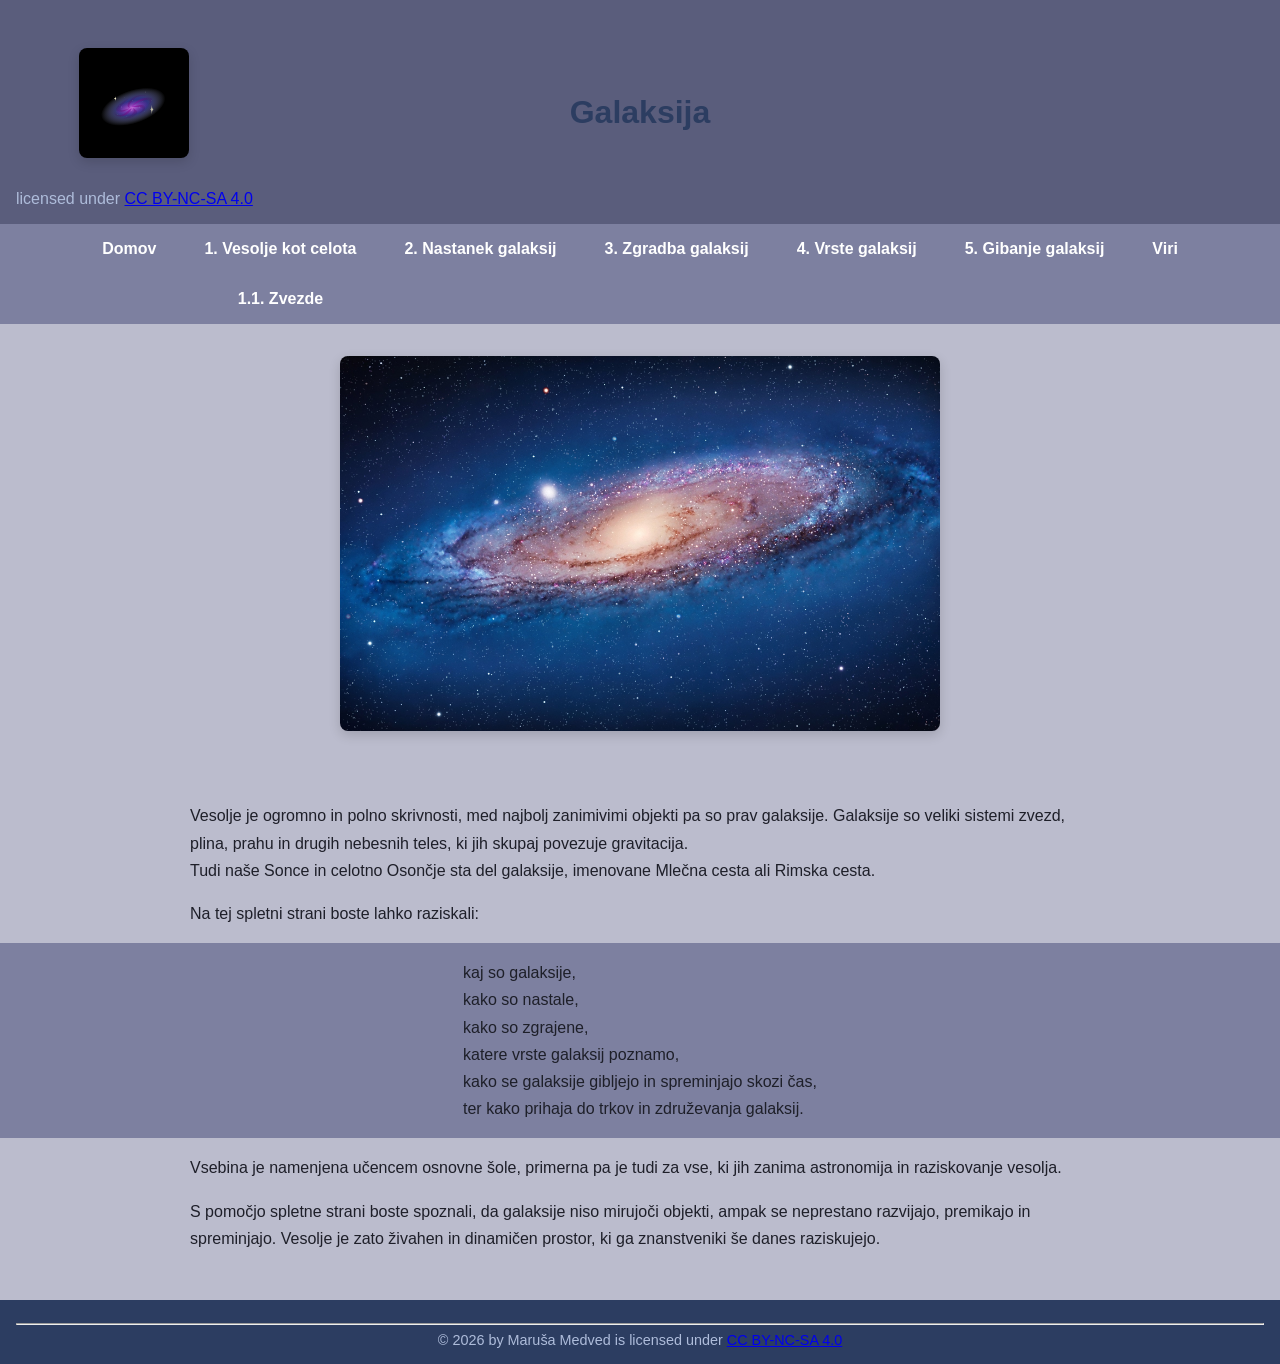
<file: index.html>
<!doctype html>
<html lang="sl">
<head>
	<meta charset="utf-8">
	<title>0. Galaksija</title>
	<link rel="stylesheet" href="stylee.css"> <!--da se na ta dokument navezuje torej style.css-->
	<meta name="viewpoint" content="width-device-width, initial-scale=1.0"> <!--za naprave-->
</head>

<body>
  <header>
    <div class="logo-header">
	<a href="galaksija.html">
      <img src="logoo.svg" alt="Logotip Galaksija" class="logo">
	  	  <a> licensed under <a href="https://creativecommons.org/licenses/by-nc-sa/4.0/" target="blank" color: white>  CC BY-NC-SA 4.0</a>
    </div>
    <h1>Galaksija</h1>
  </header>
<nav class="meni">
		<ul>
			<li><a href="index.html">Domov</a></li>
			<li><a href="1.vesolje.html">1. Vesolje kot celota</a>
				<ul class="podmeni">
					<li><a href="1.1.zvezde.html">1.1. Zvezde</a></li>
				</ul>
			</li>
			<li><a href="2.nastanek.html">2. Nastanek galaksij</a></li>
			<li><a href="3.zgradba.html">3. Zgradba galaksij</a></li>
			<li><a href="4.vrste.html">4. Vrste galaksij</a></li>
			<li><a href="5.gibanje.html">5. Gibanje galaksij</a></li>
			<li><a href="viri.html">Viri</a></li>
		</ul>
	</nav>
	
	<img src="slike/0.galaksija.jpg" height="250" width="600" alt="galaksija"><br>
	<h1></h1>
	<p>Vesolje je ogromno in polno skrivnosti, med najbolj zanimivimi objekti pa so prav galaksije. Galaksije so veliki sistemi zvezd, plina, prahu in drugih nebesnih teles, ki jih skupaj povezuje gravitacija.<br> Tudi naše Sonce in celotno Osončje sta del galaksije, imenovane Mlečna cesta ali Rimska cesta.</p>
	<p>Na tej spletni strani boste lahko raziskali:</p>
	<ul><p>kaj so galaksije, <br>kako so nastale, <br>kako so zgrajene, <br>katere vrste galaksij poznamo, <br>kako se galaksije gibljejo in spreminjajo skozi čas, <br>ter kako prihaja do trkov in združevanja galaksij. </p></ul>
<p>Vsebina je namenjena učencem osnovne šole, primerna pa je tudi za vse, ki jih zanima astronomija in raziskovanje vesolja. </p>
<p>S pomočjo spletne strani boste spoznali, da galaksije niso mirujoči objekti, ampak se neprestano razvijajo, premikajo in spreminjajo. Vesolje je zato živahen in dinamičen prostor, ki ga znanstveniki še danes raziskujejo.

</p>
	
	
	</body>

<footer>
<hr>
 <a> © 2026 by Maruša Medved</a> is licensed under <a href="https://creativecommons.org/licenses/by-nc-sa/4.0/"target="blank">CC BY-NC-SA 4.0</a>
</footer>

</html>
</file>
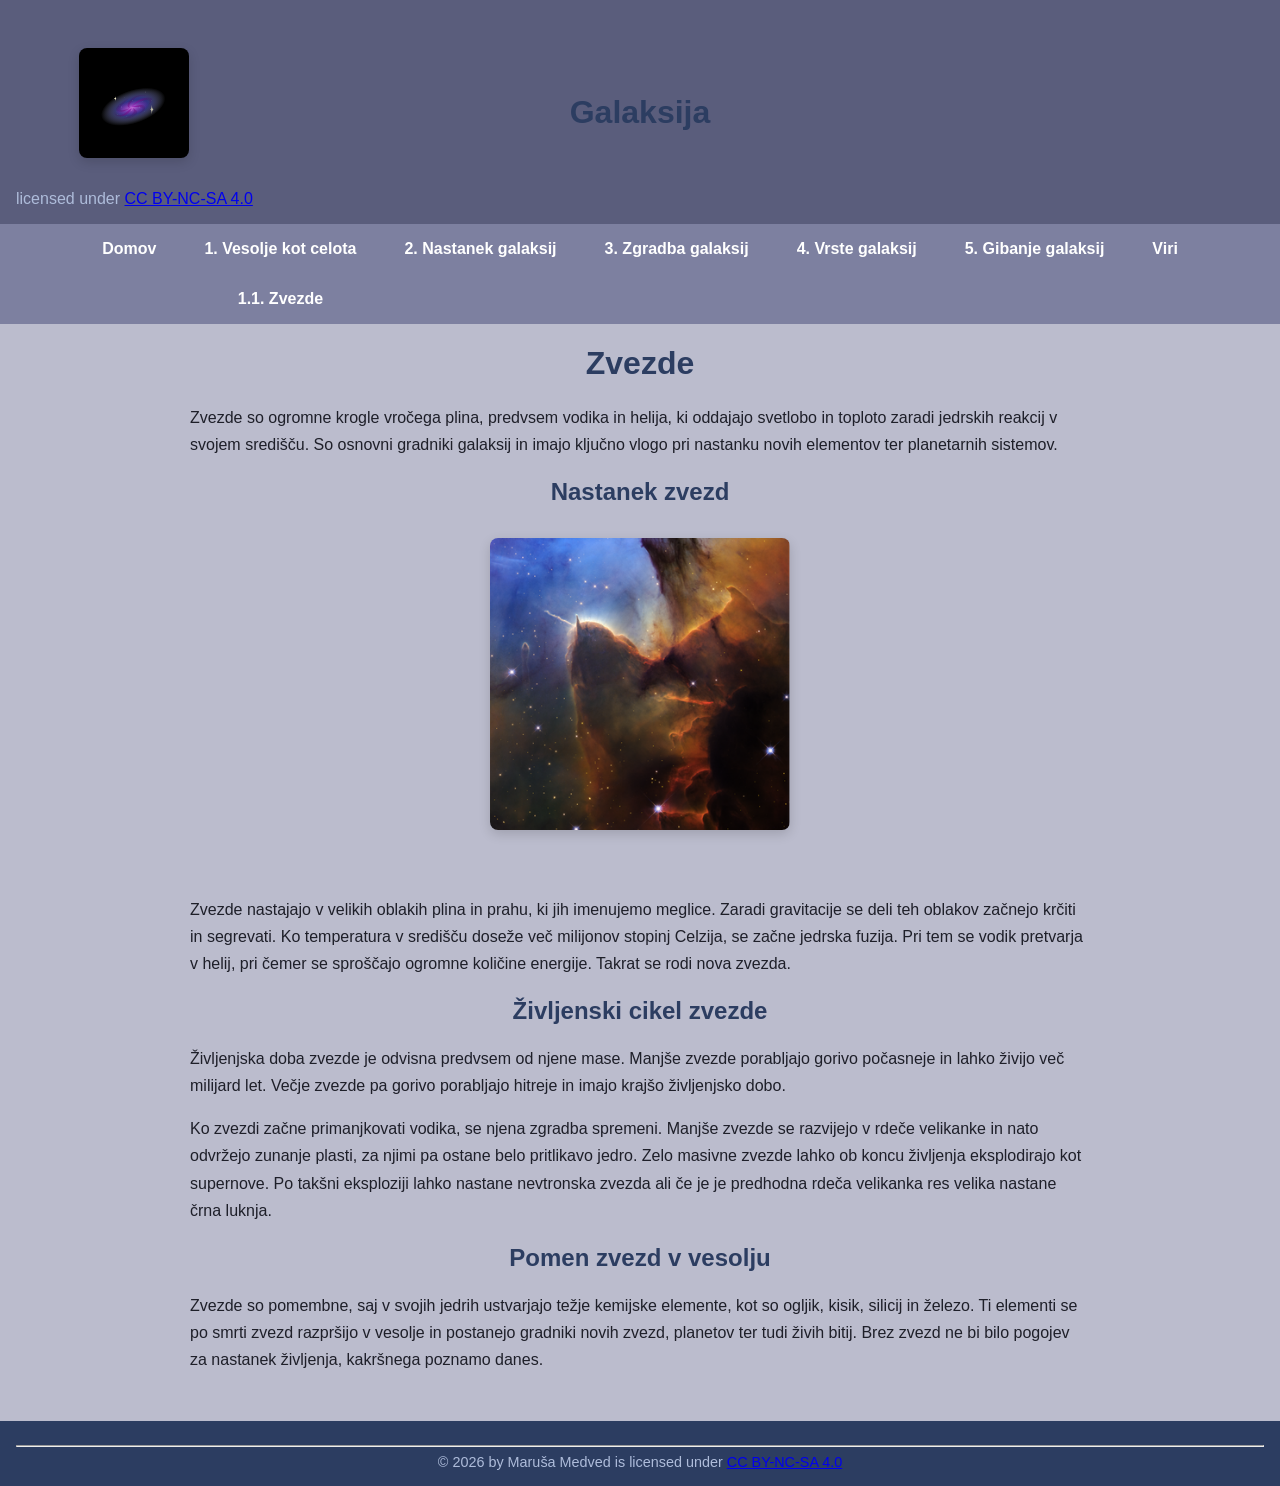
<file: 1.1.zvezde.html>
<!doctype html>
<html lang="sl">
<head>
	<meta charset="utf-8">
	<title>1.1. Zvezde</title>
	<link rel="stylesheet" href="stylee.css"> <!--da se na ta dokument navezuje torej style.css-->
	<meta name="viewpoint" content="width-device-width, initial-scale=1.0"> 
</head>

<body>
  <header>
    <div class="logo-header">
	<a href="galaksija.html">
      <img src="logoo.svg" alt="Logotip Galaksija" class="logo">
	  	  <a> licensed under <a href="https://creativecommons.org/licenses/by-nc-sa/4.0/" target="blank" color: white>  CC BY-NC-SA 4.0</a>
    </div>
    <h1>Galaksija</h1>
  </header>
<nav class="meni">
		<ul>
			<li><a href="index.html">Domov</a></li>
			<li><a href="1.vesolje.html">1. Vesolje kot celota</a>
				<ul class="podmeni">
					<li><a href="1.1.zvezde.html">1.1. Zvezde</a></li>
				</ul>
			</li>
			<li><a href="2.nastanek.html">2. Nastanek galaksij</a></li>
			<li><a href="3.zgradba.html">3. Zgradba galaksij</a></li>
			<li><a href="4.vrste.html">4. Vrste galaksij</a></li>
			<li><a href="5.gibanje.html">5. Gibanje galaksij</a></li>
			<li><a href="viri.html">Viri</a></li>
		</ul>
	</nav>
	
	<h1>Zvezde</h1>
	<P>Zvezde so ogromne krogle vročega plina, predvsem vodika in helija, ki oddajajo svetlobo in toploto zaradi jedrskih reakcij v svojem središču. So osnovni gradniki galaksij in imajo ključno vlogo pri nastanku novih elementov ter planetarnih sistemov.</p>
	<h2>Nastanek zvezd</h2>
	<img src="slike/meglica.png" height="300" width="300" alt="meglica"><br>
	<P>Zvezde nastajajo v velikih oblakih plina in prahu, ki jih imenujemo meglice. Zaradi gravitacije se deli teh oblakov začnejo krčiti in segrevati. Ko temperatura v središču doseže več milijonov stopinj Celzija, se začne jedrska fuzija. Pri tem se vodik pretvarja v helij, pri čemer se sproščajo ogromne količine energije. Takrat se rodi nova zvezda.</p>
	<h2>Življenski cikel zvezde</h2>
	<p>Življenjska doba zvezde je odvisna predvsem od njene mase. Manjše zvezde porabljajo gorivo počasneje in lahko živijo več milijard let. Večje zvezde pa gorivo porabljajo hitreje in imajo krajšo življenjsko dobo.</p>
	<p>Ko zvezdi začne primanjkovati vodika, se njena zgradba spremeni. Manjše zvezde se razvijejo v rdeče velikanke in nato odvržejo zunanje plasti, za njimi pa ostane belo pritlikavo jedro. Zelo masivne zvezde lahko ob koncu življenja eksplodirajo kot supernove. Po takšni eksploziji lahko nastane nevtronska zvezda ali če je je predhodna rdeča velikanka res velika nastane črna luknja.</p>
	<h2>Pomen zvezd v vesolju</h2>
	<p>Zvezde so pomembne, saj v svojih jedrih ustvarjajo težje kemijske elemente, kot so ogljik, kisik, silicij in železo. Ti elementi se po smrti zvezd razpršijo v vesolje in postanejo gradniki novih zvezd, planetov ter tudi živih bitij. Brez zvezd ne bi bilo pogojev za nastanek življenja, kakršnega poznamo danes.</p>
	
	</body>

<footer>
<hr>
 <a> © 2026 by Maruša Medved</a> is licensed under <a href="https://creativecommons.org/licenses/by-nc-sa/4.0/"target="blank">CC BY-NC-SA 4.0</a>
</footer>

</html>
</file>
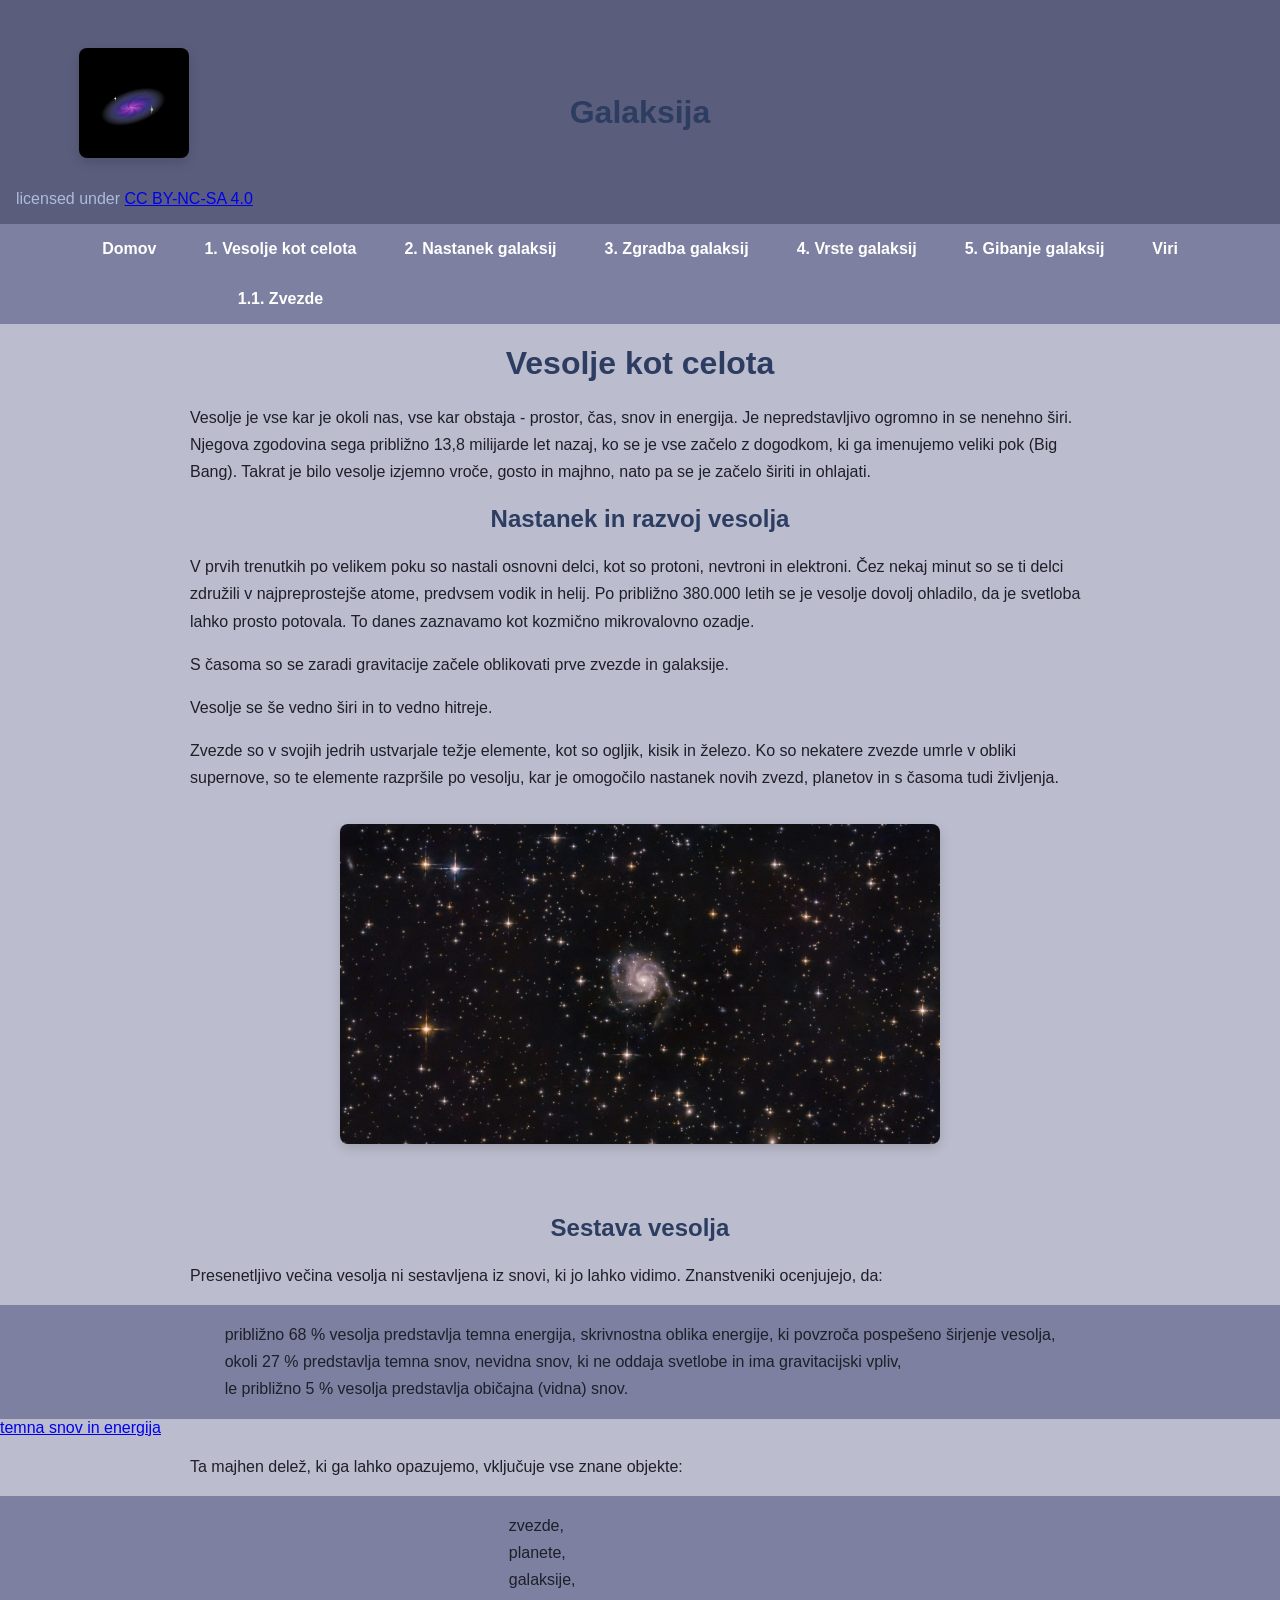
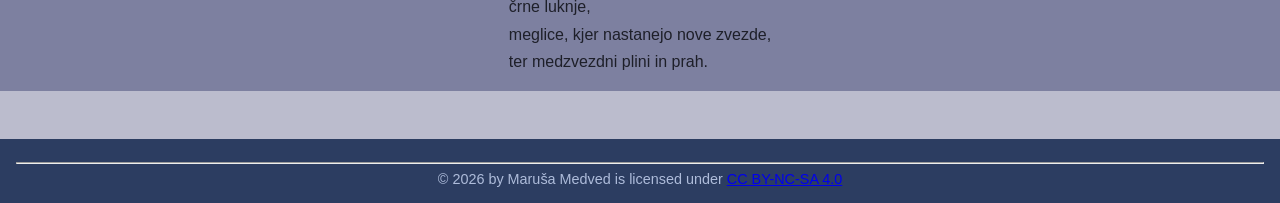
<file: 1.vesolje.html>
<!doctype html>
<html lang="sl">
<head>
	<meta charset="utf-8">
	<title>1. Vesolje kot celota</title>
	<link rel="stylesheet" href="stylee.css"> <!--da se na ta dokument navezuje torej style.css-->
	<meta name="viewpoint" content="width-device-width, initial-scale=1.0"> 
</head>

<body>
  <header>
    <div class="logo-header">
	<a href="galaksija.html">
      <img src="logoo.svg" alt="Logotip Galaksija" class="logo">
	  	  <a> licensed under <a href="https://creativecommons.org/licenses/by-nc-sa/4.0/" target="blank" color: white>  CC BY-NC-SA 4.0</a>
    </div>
    <h1>Galaksija</h1>
  </header>
<nav class="meni">
		<ul>
			<li><a href="index.html">Domov</a></li>
			<li><a href="1.vesolje.html">1. Vesolje kot celota</a>
				<ul class="podmeni">
					<li><a href="1.1.zvezde.html">1.1. Zvezde</a></li>
				</ul>
			</li>
			<li><a href="2.nastanek.html">2. Nastanek galaksij</a></li>
			<li><a href="3.zgradba.html">3. Zgradba galaksij</a></li>
			<li><a href="4.vrste.html">4. Vrste galaksij</a></li>
			<li><a href="5.gibanje.html">5. Gibanje galaksij</a></li>
			<li><a href="viri.html">Viri</a></li>
		</ul>
	</nav>
	
	<h1>Vesolje kot celota</h1>
		<p>Vesolje je vse kar je okoli nas, vse kar obstaja - prostor, čas, snov in energija.
		Je nepredstavljivo ogromno in se nenehno širi. Njegova zgodovina sega približno 13,8 milijarde
		let nazaj, ko se je vse začelo z dogodkom, ki ga imenujemo veliki pok (Big Bang). Takrat je
		bilo vesolje izjemno vroče, gosto in majhno, nato pa se je začelo širiti in ohlajati.</p>
	<h2>Nastanek in razvoj vesolja</h2>
		<p>V prvih trenutkih po velikem poku so nastali osnovni delci, kot so protoni, nevtroni
		in elektroni. Čez nekaj minut so se ti delci združili v najpreprostejše atome, predvsem 
		vodik in helij. Po približno 380.000 letih se je vesolje dovolj ohladilo, da je svetloba 
		lahko prosto potovala. To danes zaznavamo kot kozmično mikrovalovno ozadje.</p>
		<p>S časoma so se zaradi gravitacije začele oblikovati prve zvezde in galaksije.</p>
		<p>Vesolje se še vedno širi  in to vedno hitreje.</p>
		<p>Zvezde so v svojih jedrih ustvarjale težje elemente, kot so ogljik, kisik in železo.
		Ko so nekatere zvezde umrle v obliki supernove, so te elemente razpršile po vesolju, kar
		je omogočilo nastanek novih zvezd, planetov in s časoma tudi življenja.</p>
	<img src="slike/1.vesolje.jpg" height="250" width="600" alt="vesolje"><br>
		<!--slika vesolja, zvezde in galaksije-->
		
	<h2>Sestava vesolja</h2>
		<p>Presenetljivo večina vesolja ni sestavljena iz snovi, ki jo lahko vidimo. Znanstveniki ocenjujejo, da:</p>
		<ul>
			<p>približno 68 % vesolja predstavlja temna energija, skrivnostna oblika energije,
			ki povzroča pospešeno širjenje vesolja,<br>
			okoli 27 % predstavlja temna snov, nevidna snov, ki ne oddaja svetlobe in ima
			gravitacijski vpliv,<br>
			le približno 5 % vesolja predstavlja običajna (vidna) snov.</p>
		</ul>
	
	<a href="https://www.anl.gov/science-101/dark-matter-and-dark-energy" target="blank"> temna snov in energija </a><br>
	
	<p>Ta majhen delež, ki ga lahko opazujemo, vključuje vse znane objekte:</p>
	
			<ul><p>zvezde,<br>
			planete,<br>
			galaksije, <br>
			črne luknje,<br>
			meglice, kjer nastanejo nove zvezde,<br>
			ter medzvezdni plini in prah.</p></ul>
	
	
</body>

<footer>
<hr>
 <a> © 2026 by Maruša Medved</a> is licensed under <a href="https://creativecommons.org/licenses/by-nc-sa/4.0/"target="blank">CC BY-NC-SA 4.0</a>
</footer>

</html>
</file>
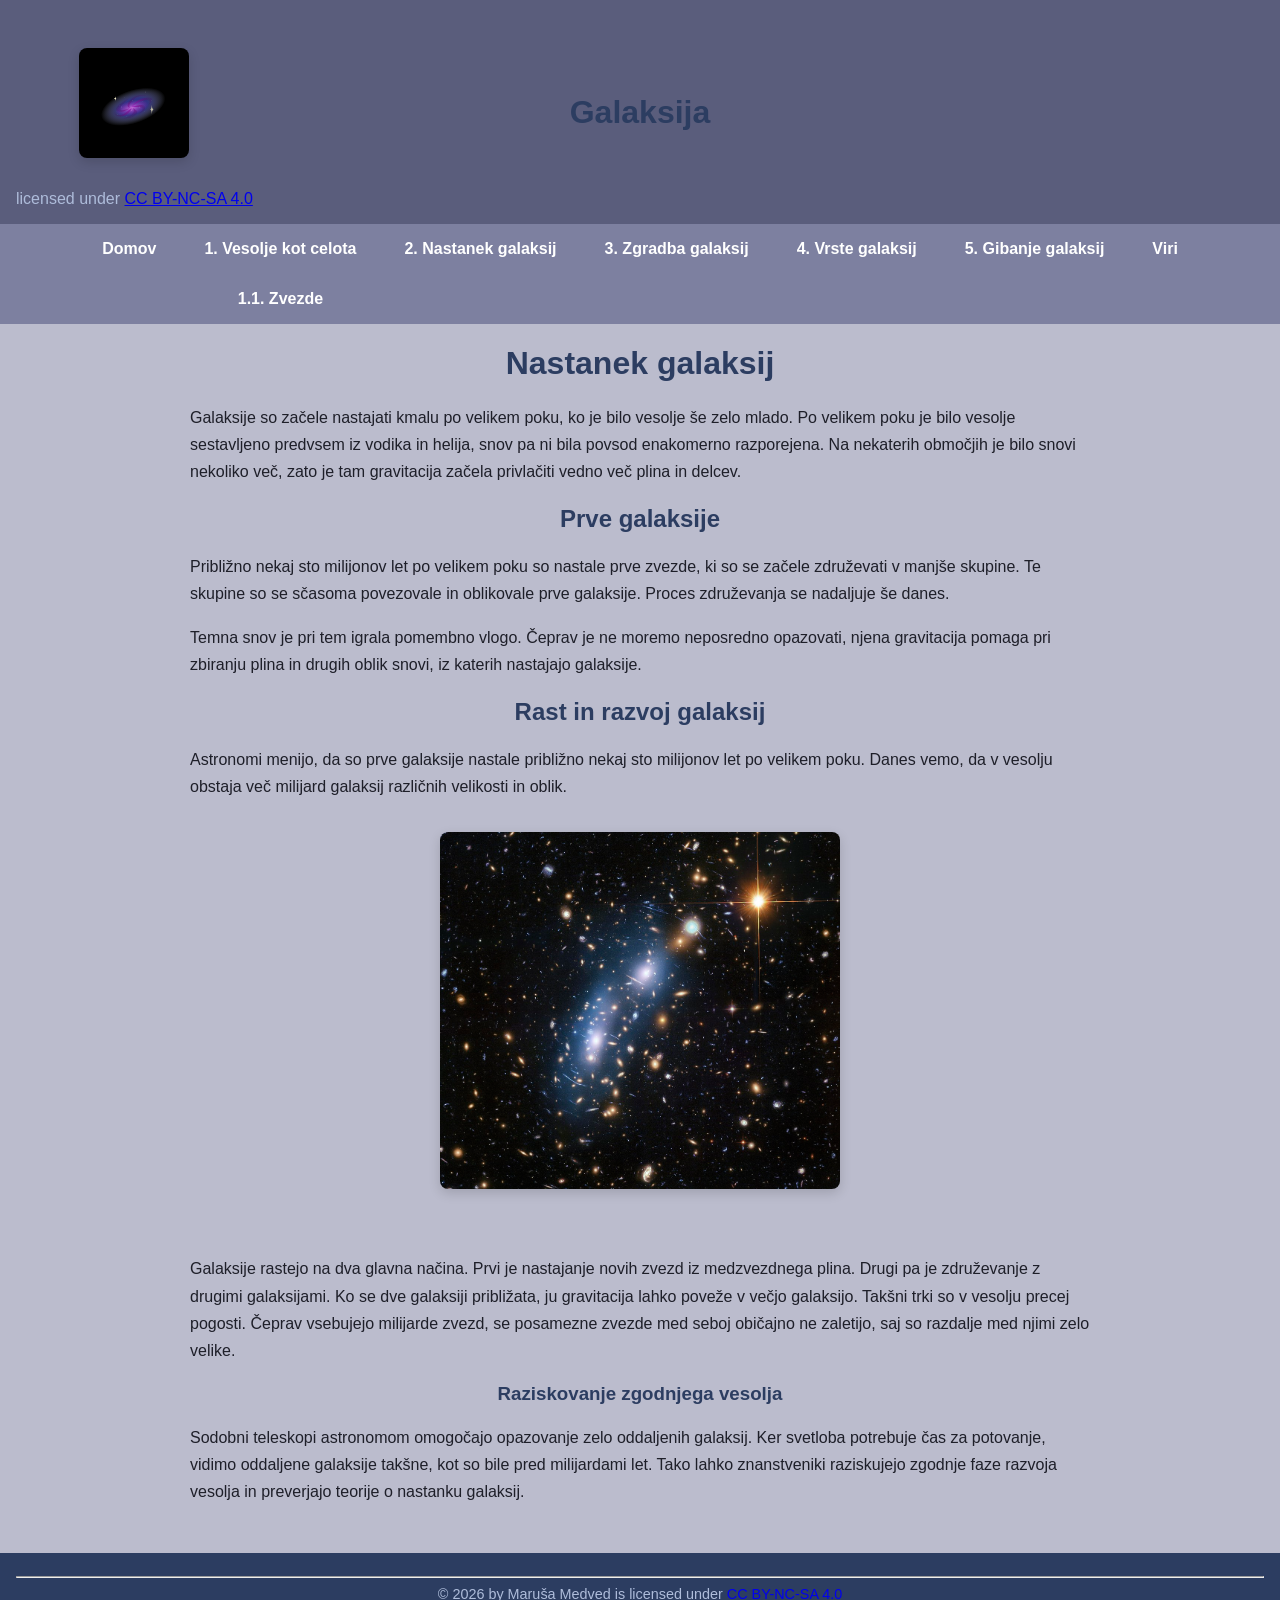
<file: 2.nastanek.html>
<!doctype html>
<html lang="sl">
<head>
	<meta charset="utf-8">
	<title>2. Nastanek galaksij</title>
	<link rel="stylesheet" href="stylee.css"> <!--da se na ta dokument navezuje torej style.css-->
	<meta name="viewpoint" content="width-device-width, initial-scale=1.0"> 
</head>

<body>
<header>
    <div class="logo-header">
	<a href="galaksija.html">
      <img src="logoo.svg" alt="Logotip Galaksija" class="logo">
	  	  <a> licensed under <a href="https://creativecommons.org/licenses/by-nc-sa/4.0/" target="blank" color: white>  CC BY-NC-SA 4.0</a>
    </div>
    <h1>Galaksija</h1>
  </header>
<nav class="meni">
		<ul>
			<li><a href="index.html">Domov</a></li>
			<li><a href="1.vesolje.html">1. Vesolje kot celota</a>
				<ul class="podmeni">
					<li><a href="1.1.zvezde.html">1.1. Zvezde</a></li>
				</ul>
			</li>
			<li><a href="2.nastanek.html">2. Nastanek galaksij</a></li>
			<li><a href="3.zgradba.html">3. Zgradba galaksij</a></li>
			<li><a href="4.vrste.html">4. Vrste galaksij</a></li>
			<li><a href="5.gibanje.html">5. Gibanje galaksij</a></li>
			<li><a href="viri.html">Viri</a></li>
		</ul>
	</nav>
	
<h1>Nastanek galaksij</h1>
	<p>Galaksije so začele nastajati kmalu po velikem poku, ko je bilo vesolje še zelo mlado. Po velikem poku je bilo vesolje sestavljeno predvsem iz vodika in helija, snov pa ni bila povsod enakomerno razporejena. Na nekaterih območjih je bilo snovi nekoliko več, zato je tam gravitacija začela privlačiti vedno več plina in delcev. </p>
	<h2>Prve galaksije</h2>
	<p>Približno nekaj sto milijonov let po velikem poku so nastale prve zvezde, ki so se začele združevati v manjše skupine. Te skupine so se sčasoma povezovale in oblikovale prve galaksije. Proces združevanja se nadaljuje še danes. </p>
	<p>Temna snov je pri tem igrala pomembno vlogo. Čeprav je ne moremo neposredno opazovati, njena gravitacija pomaga pri zbiranju plina in drugih oblik snovi, iz katerih nastajajo galaksije. </p>
	<h2>Rast in razvoj galaksij</h2>
	<p>Astronomi menijo, da so prve galaksije nastale približno nekaj sto milijonov let po velikem poku. Danes vemo, da v vesolju obstaja več milijard galaksij različnih velikosti in oblik. </p>
	<img src="slike/skupek galaksij.jpg" height="300" width="400" alt="vesolje"><br>
	<p>Galaksije rastejo na dva glavna načina. Prvi je nastajanje novih zvezd iz medzvezdnega plina. Drugi pa je združevanje z drugimi galaksijami. Ko se dve galaksiji približata, ju gravitacija lahko poveže v večjo galaksijo.
	Takšni trki so v vesolju precej pogosti. Čeprav vsebujejo milijarde zvezd, se posamezne zvezde med seboj običajno ne zaletijo, saj so razdalje med njimi zelo velike.</p>
	<h3>Raziskovanje zgodnjega vesolja</h3>
	<p>Sodobni teleskopi astronomom omogočajo opazovanje zelo oddaljenih galaksij. Ker svetloba potrebuje čas za potovanje, vidimo oddaljene galaksije takšne, kot so bile pred milijardami let. Tako lahko znanstveniki raziskujejo zgodnje faze razvoja vesolja in preverjajo teorije o nastanku galaksij.</p>

</body>

<footer>
<hr>
 <a> © 2026 by Maruša Medved</a> is licensed under <a href="https://creativecommons.org/licenses/by-nc-sa/4.0/"target="blank">CC BY-NC-SA 4.0</a>
</footer>

</html>
</file>
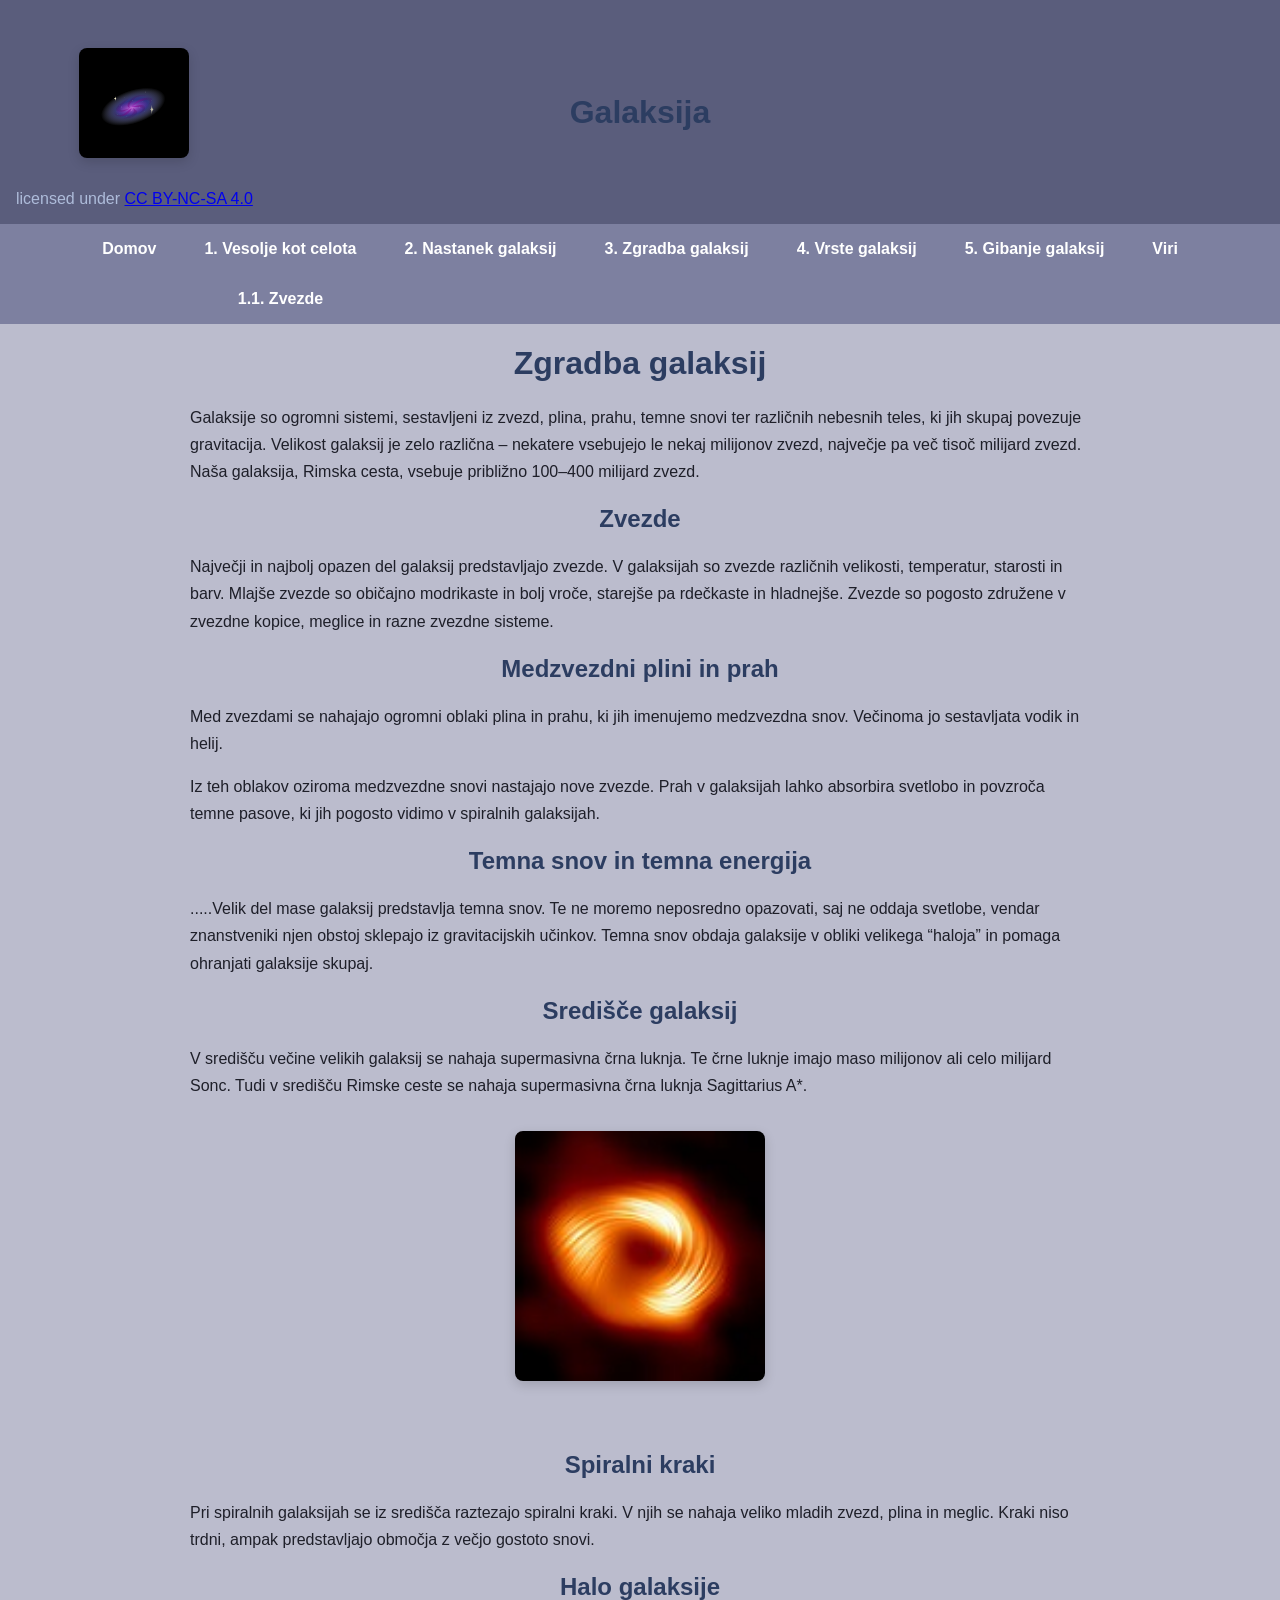
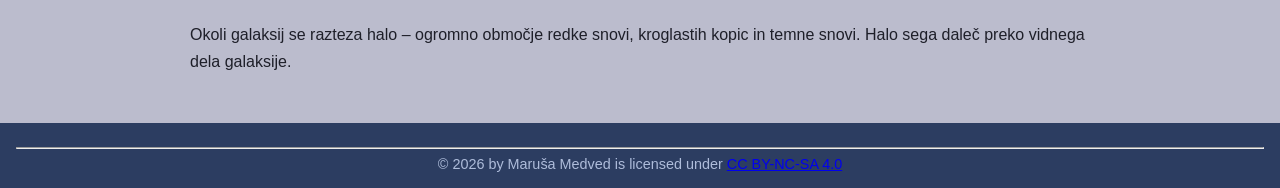
<file: 3.zgradba.html>
<!doctype html>
<html lang="sl">
<head>
	<meta charset="utf-8">
	<title>3. Zgradba galaksij</title>
	<link rel="stylesheet" href="stylee.css"> <!--da se na ta dokument navezuje torej style.css-->
	<meta name="viewpoint" content="width-device-width, initial-scale=1.0"> 
</head>

<body>
<header>
    <div class="logo-header">
	<a href="galaksija.html">
      <img src="logoo.svg" alt="Logotip Galaksija" class="logo">
	  	  <a> licensed under <a href="https://creativecommons.org/licenses/by-nc-sa/4.0/" target="blank" color: white>  CC BY-NC-SA 4.0</a>
    </div>
    <h1>Galaksija</h1>
  </header>
<nav class="meni">
		<ul>
			<li><a href="index.html">Domov</a></li>
			<li><a href="1.vesolje.html">1. Vesolje kot celota</a>
				<ul class="podmeni">
					<li><a href="1.1.zvezde.html">1.1. Zvezde</a></li>
				</ul>
			</li>
			<li><a href="2.nastanek.html">2. Nastanek galaksij</a></li>
			<li><a href="3.zgradba.html">3. Zgradba galaksij</a></li>
			<li><a href="4.vrste.html">4. Vrste galaksij</a></li>
			<li><a href="5.gibanje.html">5. Gibanje galaksij</a></li>
			<li><a href="viri.html">Viri</a></li>
		</ul>
	</nav>
	
<h1>Zgradba galaksij</h1>
	<p>Galaksije so ogromni sistemi, sestavljeni iz zvezd, plina, prahu, temne snovi ter različnih nebesnih teles, ki jih skupaj povezuje gravitacija. Velikost galaksij je zelo različna – nekatere vsebujejo le nekaj milijonov zvezd, največje pa več tisoč milijard zvezd. Naša galaksija, Rimska cesta, vsebuje približno 100–400 milijard zvezd. </p>
<h2>Zvezde</h2>
	<p>Največji in najbolj opazen del galaksij predstavljajo zvezde. V galaksijah so zvezde različnih velikosti, temperatur, starosti in barv. Mlajše zvezde so običajno modrikaste in bolj vroče, starejše pa rdečkaste in hladnejše. Zvezde so pogosto združene v zvezdne kopice, meglice in razne zvezdne sisteme. </p>
<h2>Medzvezdni plini in prah</h2>
	<p>Med zvezdami se nahajajo ogromni oblaki plina in prahu, ki jih imenujemo medzvezdna snov. Večinoma jo sestavljata vodik in helij.</p>
	<p>Iz teh oblakov oziroma medzvezdne snovi nastajajo nove zvezde. Prah v galaksijah lahko absorbira svetlobo in povzroča temne pasove, ki jih pogosto vidimo v spiralnih galaksijah. </p>
<h2>Temna snov in temna energija</h2>
	<p>.....Velik del mase galaksij predstavlja temna snov. Te ne moremo neposredno opazovati, saj ne oddaja svetlobe, vendar znanstveniki njen obstoj sklepajo iz gravitacijskih učinkov. Temna snov obdaja galaksije v obliki velikega “haloja” in pomaga ohranjati galaksije skupaj. </p>
<h2>Središče galaksij</h2>
	<p>V središču večine velikih galaksij se nahaja supermasivna črna luknja. Te črne luknje imajo maso milijonov ali celo milijard Sonc. Tudi v središču Rimske ceste se nahaja supermasivna črna luknja Sagittarius A*. </p>
<img src="slike/sagittarius A.jpg" height="250" width="250" alt="Sagittarius A"><br>
<h2>Spiralni kraki</h2>
	<p>Pri spiralnih galaksijah se iz središča raztezajo spiralni kraki. V njih se nahaja veliko mladih zvezd, plina in meglic. Kraki niso trdni, ampak predstavljajo območja z večjo gostoto snovi. </p>
<h2>Halo galaksije</h2>
	<p>Okoli galaksij se razteza halo – ogromno območje redke snovi, kroglastih kopic in temne snovi. Halo sega daleč preko vidnega dela galaksije.</p>

</body>

<footer>
<hr>
 <a> © 2026 by Maruša Medved</a> is licensed under <a href="https://creativecommons.org/licenses/by-nc-sa/4.0/"target="blank">CC BY-NC-SA 4.0</a>
</footer>

</html>
</file>
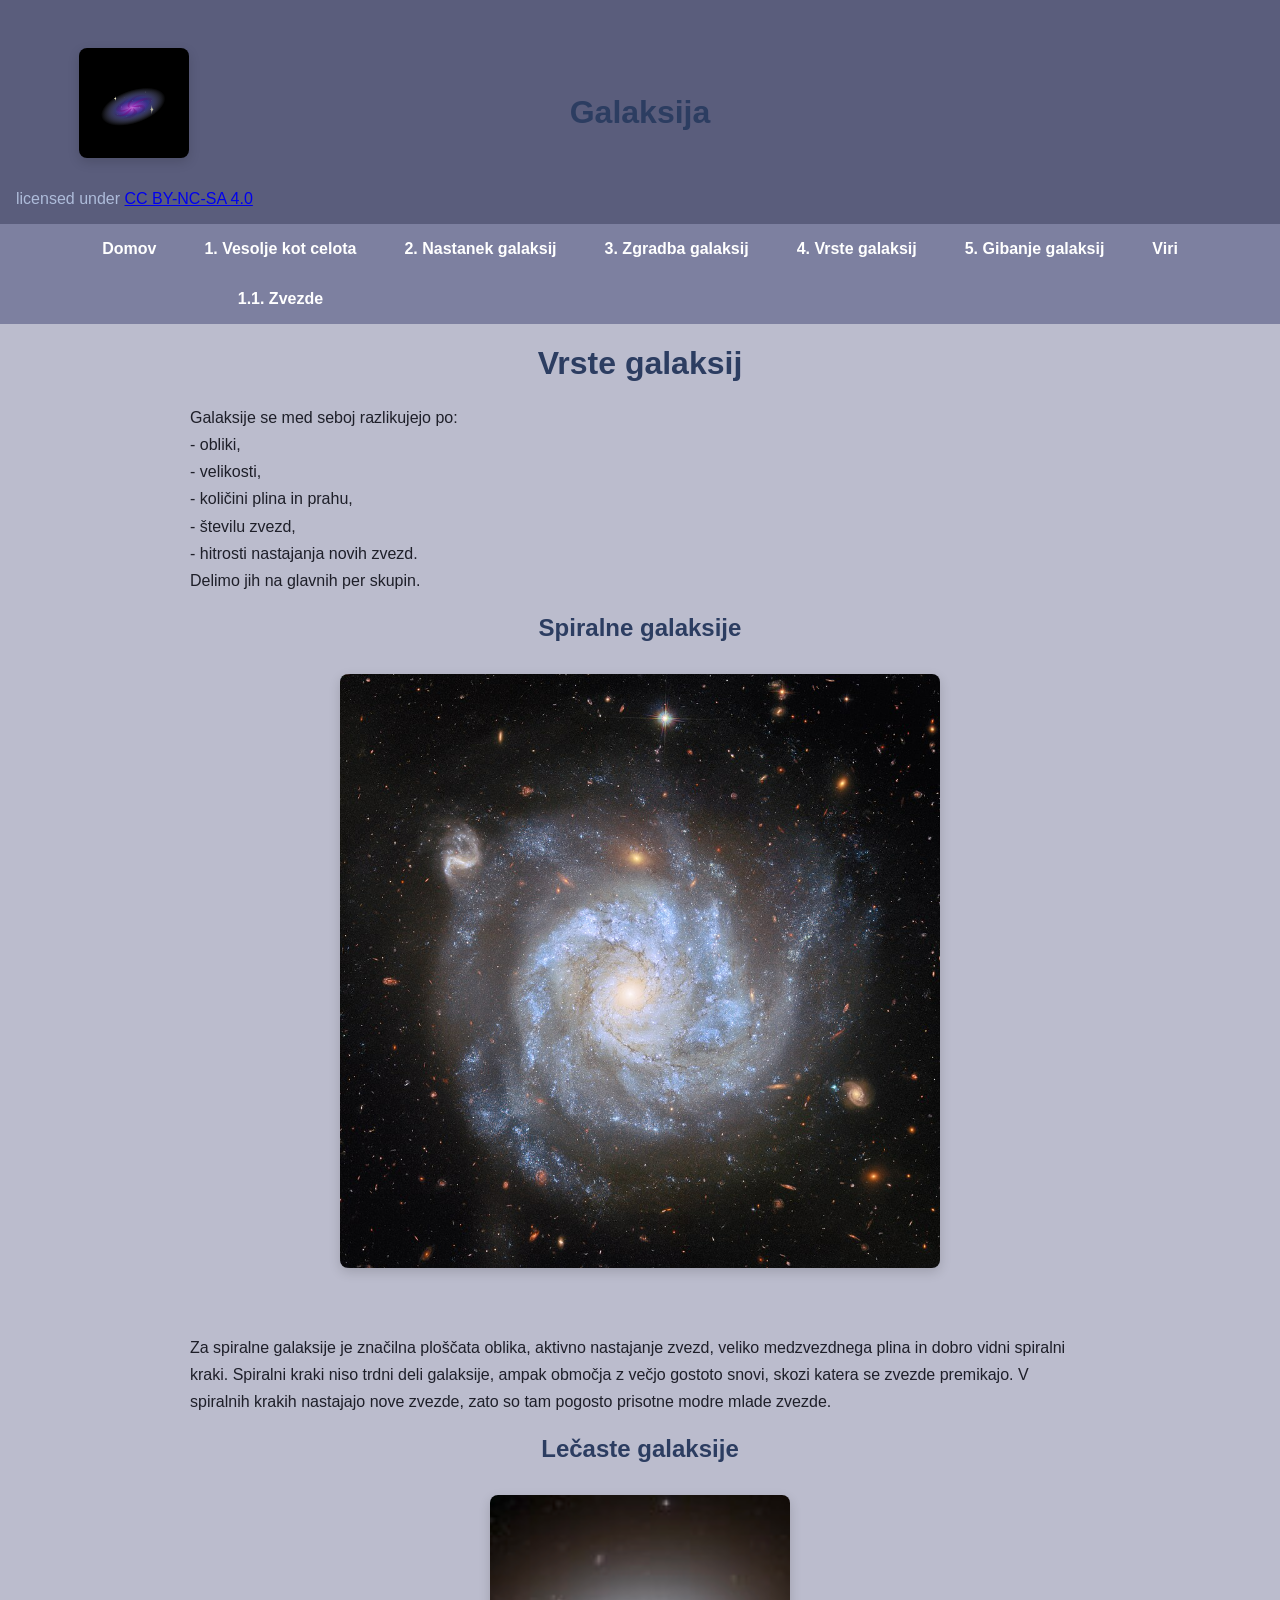
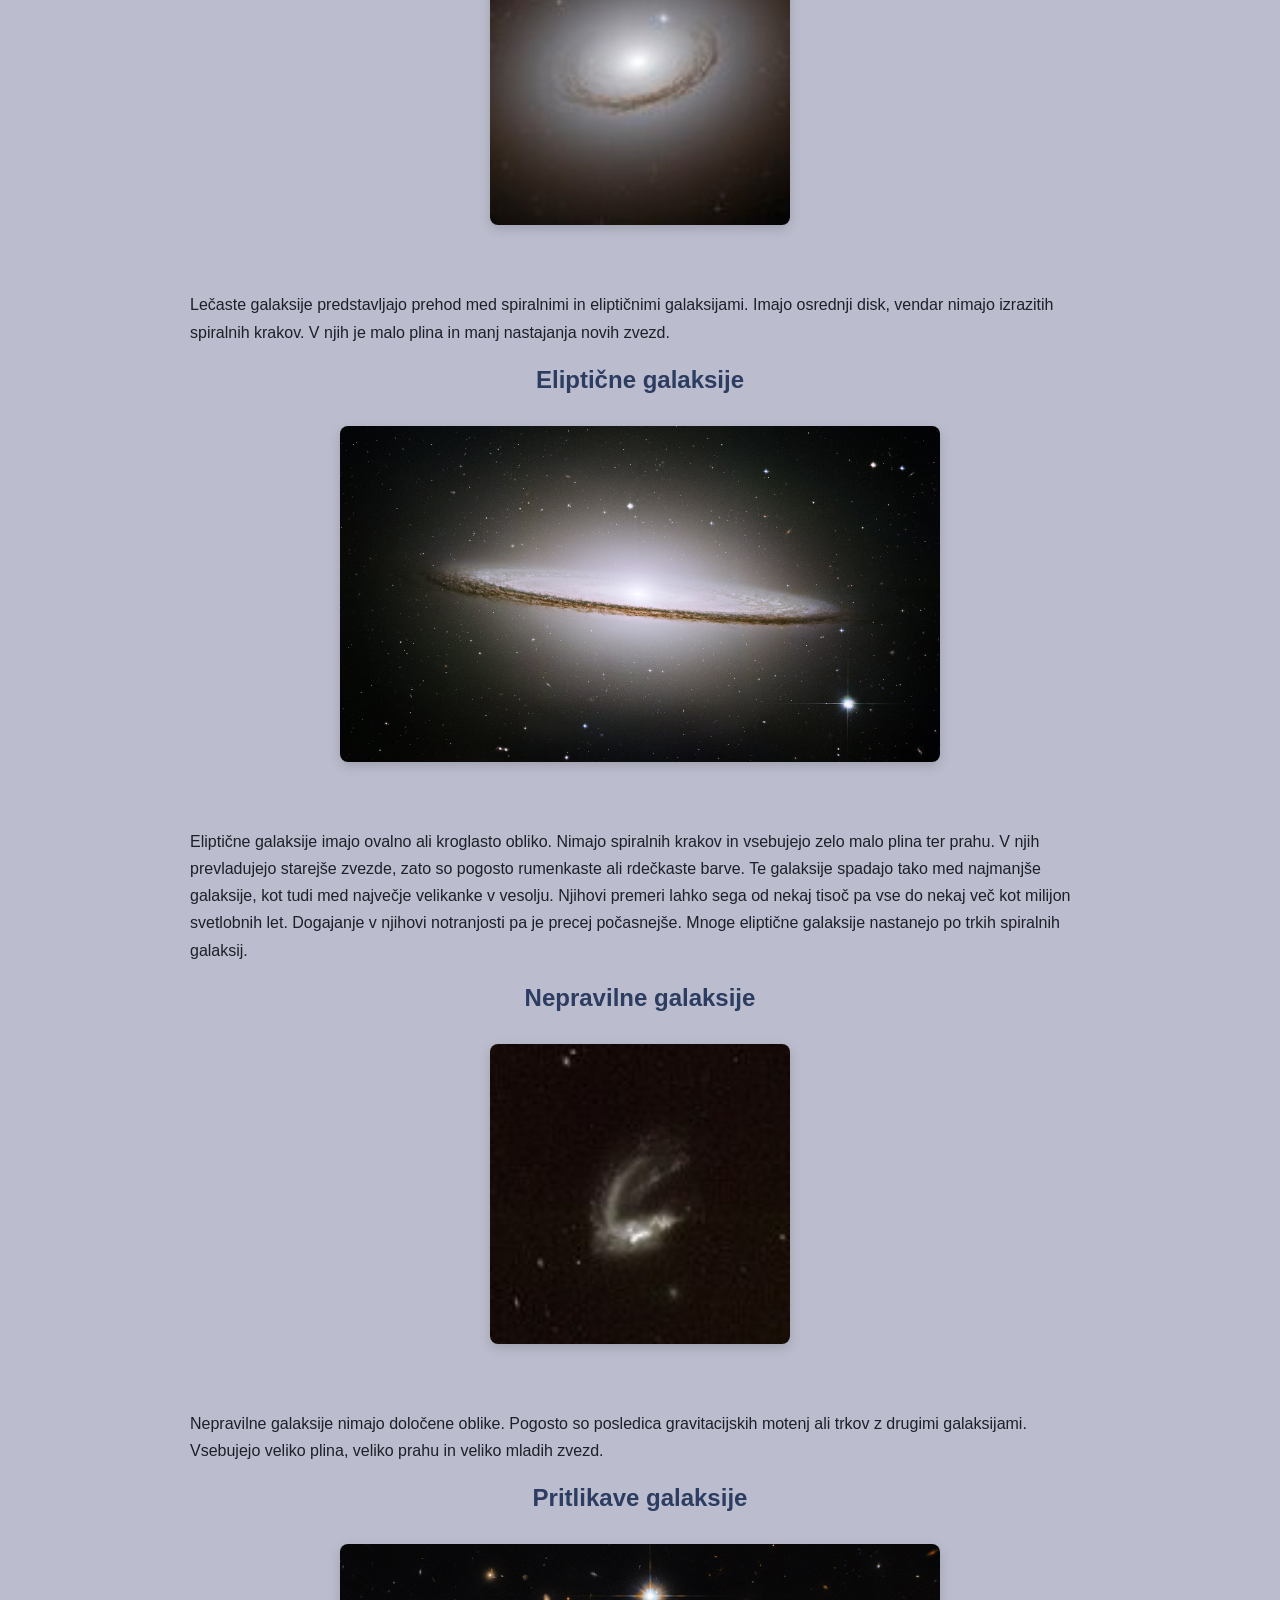
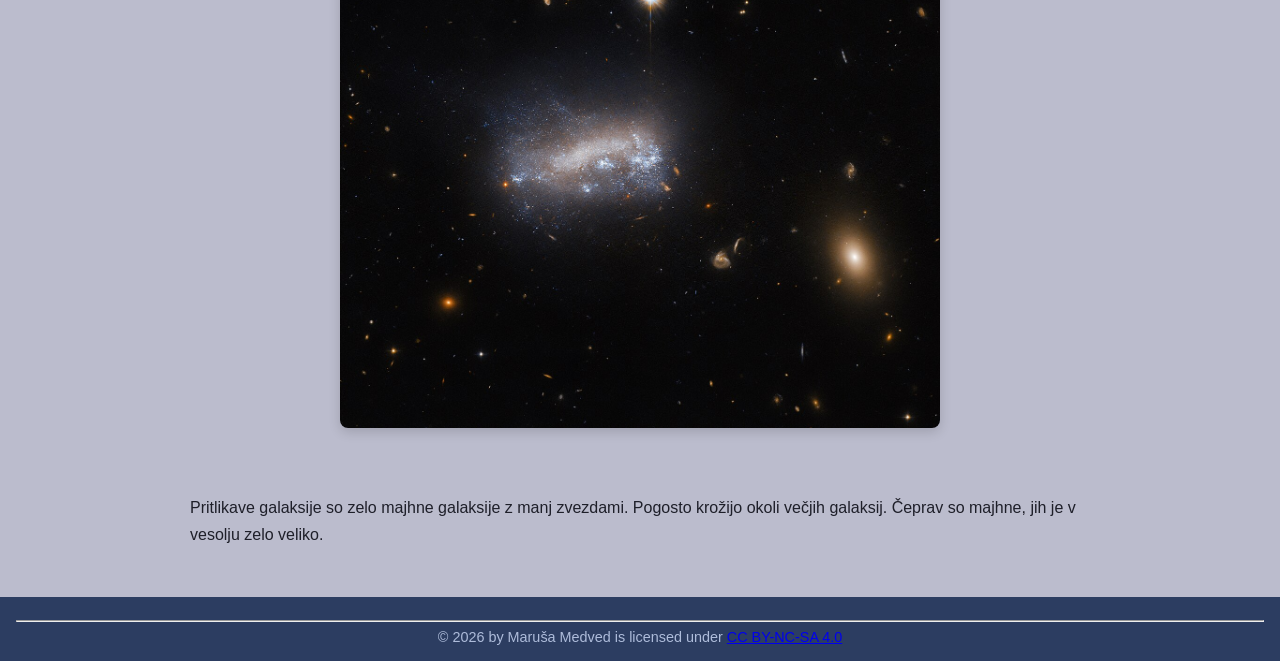
<file: 4.vrste.html>
<!doctype html>
<html lang="sl">
<head>
	<meta charset="utf-8">
	<title>4. Vrste galaksij</title>
	<link rel="stylesheet" href="stylee.css"> <!--da se na ta dokument navezuje torej style.css-->
	<meta name="viewpoint" content="width-device-width, initial-scale=1.0"> 
</head>

<body>
<header>
    <div class="logo-header">
	<a href="galaksija.html">
      <img src="logoo.svg" alt="Logotip Galaksija" class="logo">
	  	  <a> licensed under <a href="https://creativecommons.org/licenses/by-nc-sa/4.0/" target="blank" color: white>  CC BY-NC-SA 4.0</a>
    </div>
    <h1>Galaksija</h1>
  </header>
<nav class="meni">
		<ul>
			<li><a href="index.html">Domov</a></li>
			<li><a href="1.vesolje.html">1. Vesolje kot celota</a>
				<ul class="podmeni">
					<li><a href="1.1.zvezde.html">1.1. Zvezde</a></li>
				</ul>
			</li>
			<li><a href="2.nastanek.html">2. Nastanek galaksij</a></li>
			<li><a href="3.zgradba.html">3. Zgradba galaksij</a></li>
			<li><a href="4.vrste.html">4. Vrste galaksij</a></li>
			<li><a href="5.gibanje.html">5. Gibanje galaksij</a></li>
			<li><a href="viri.html">Viri</a></li>
		</ul>
	</nav>
	
<h1>Vrste galaksij</h1>
	<p>Galaksije se med seboj razlikujejo po:<br>
	- obliki, <br>
	- velikosti, <br>
	- količini plina in prahu, <br>
	- številu zvezd, <br>
	- hitrosti nastajanja novih zvezd. <br>
	Delimo jih na glavnih per skupin.</p>
	<h2>Spiralne galaksije</h2>
	<img src="slike/spiralna galaksija.jpg" height="250" width="600" alt="spiralna galaksija"><br>
	<p>Za spiralne galaksije je značilna ploščata oblika, aktivno nastajanje zvezd, veliko medzvezdnega plina in dobro vidni spiralni kraki. Spiralni kraki niso trdni deli galaksije, ampak območja z večjo gostoto snovi, skozi katera se zvezde premikajo. V spiralnih krakih nastajajo nove zvezde, zato so tam pogosto prisotne modre mlade zvezde. </p>
	<h2>Lečaste galaksije</h2>
	<img src="slike/lečasta galaksija.jpg" height="250" width="300" alt="lečasta galaksija"><br>
	<p>Lečaste galaksije predstavljajo prehod med spiralnimi in eliptičnimi galaksijami. Imajo osrednji disk, vendar nimajo izrazitih spiralnih krakov. V njih je malo plina in manj nastajanja novih zvezd.</p>
	<h2>Eliptične galaksije</h2>
	<img src="slike/sombrero.jpg" height="250" width="600" alt="eliptična galaksija"><br>
	<p>Eliptične galaksije imajo ovalno ali kroglasto obliko. Nimajo spiralnih krakov in vsebujejo zelo malo plina ter prahu. V njih prevladujejo starejše zvezde, zato so pogosto rumenkaste ali rdečkaste barve. Te galaksije spadajo tako med najmanjše galaksije, kot tudi med največje velikanke v vesolju. Njihovi premeri lahko sega od nekaj tisoč pa vse do nekaj več kot milijon svetlobnih let. Dogajanje v njihovi notranjosti pa je precej počasnejše. Mnoge eliptične galaksije nastanejo po trkih spiralnih galaksij.</p>
	<h2>Nepravilne galaksije</h2>
	<img src="slike/nepravilna galaksija.jpg" height="250" width="300" alt="nepravilna galaksija"><br>
	<p>Nepravilne galaksije nimajo določene oblike. Pogosto so posledica gravitacijskih motenj ali trkov z drugimi galaksijami. Vsebujejo veliko plina,  veliko prahu in veliko mladih zvezd.</p>
	<h2>Pritlikave galaksije</h2>
	<img src="slike/pritlikava galaksija.jpg" height="250" width="600" alt="pritlikava galaksija"><br>
	<p>Pritlikave galaksije so zelo majhne galaksije z manj zvezdami. Pogosto krožijo okoli večjih galaksij. Čeprav so majhne, jih je v vesolju zelo veliko.</p>
	
	
	</body>

<footer>
<hr>
 <a> © 2026 by Maruša Medved</a> is licensed under <a href="https://creativecommons.org/licenses/by-nc-sa/4.0/"target="blank">CC BY-NC-SA 4.0</a>
</footer>

</html>
</file>
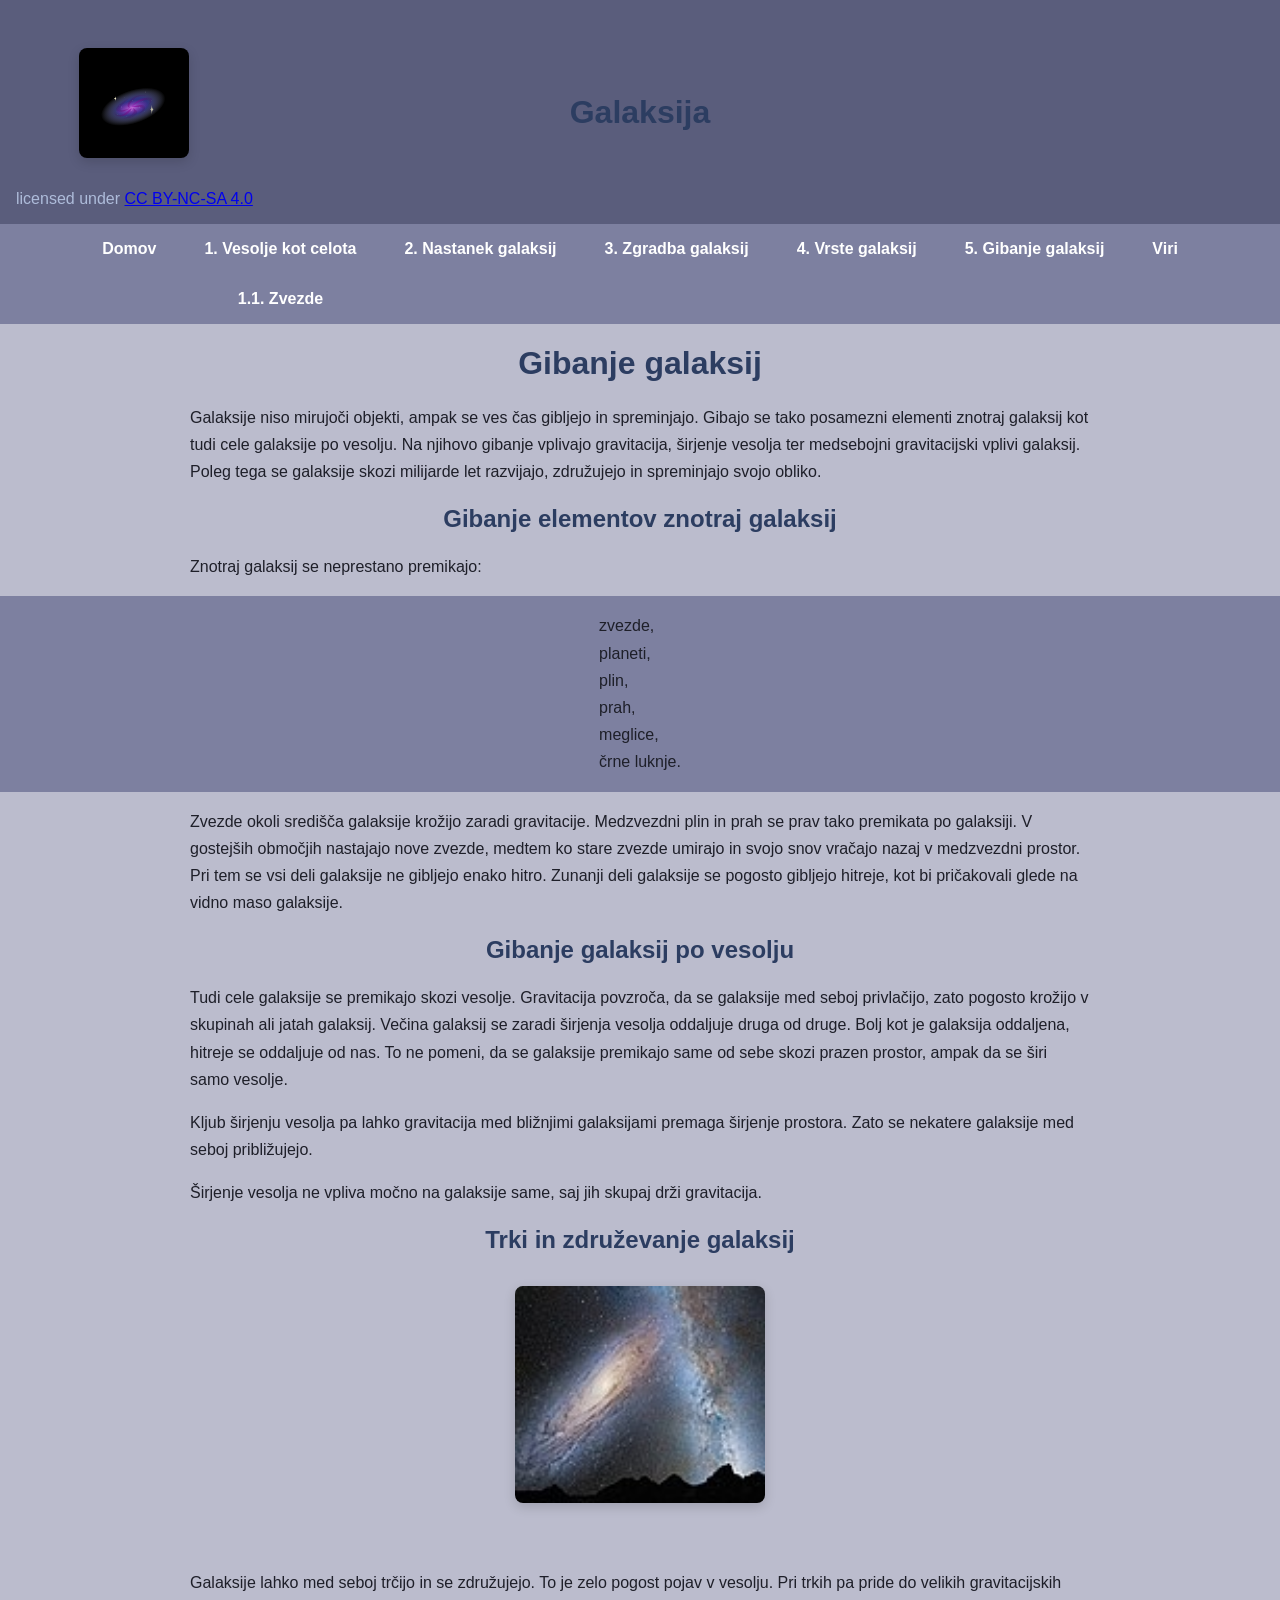
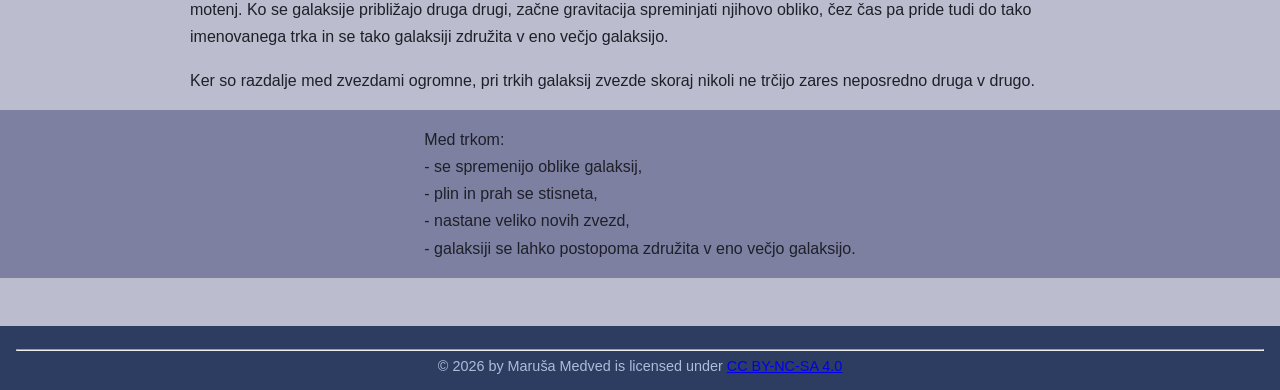
<file: 5.gibanje.html>
<!doctype html>
<html lang="sl">
<head>
	<meta charset="utf-8">
	<title>5. Gibanje galaksij</title>
	<link rel="stylesheet" href="stylee.css"> <!--da se na ta dokument navezuje torej style.css-->
	<meta name="viewpoint" content="width-device-width, initial-scale=1.0"> 
</head>

<body>
  <header>
    <div class="logo-header">
	<a href="galaksija.html">
      <img src="logoo.svg" alt="Logotip Galaksija" class="logo">
	  	  <a> licensed under <a href="https://creativecommons.org/licenses/by-nc-sa/4.0/" target="blank" color: white>  CC BY-NC-SA 4.0</a>
    </div>
    <h1>Galaksija</h1>
  </header>
<nav class="meni">
		<ul>
			<li><a href="index.html">Domov</a></li>
			<li><a href="1.vesolje.html">1. Vesolje kot celota</a>
				<ul class="podmeni">
					<li><a href="1.1.zvezde.html">1.1. Zvezde</a></li>
				</ul>
			</li>
			<li><a href="2.nastanek.html">2. Nastanek galaksij</a></li>
			<li><a href="3.zgradba.html">3. Zgradba galaksij</a></li>
			<li><a href="4.vrste.html">4. Vrste galaksij</a></li>
			<li><a href="5.gibanje.html">5. Gibanje galaksij</a></li>
			<li><a href="viri.html">Viri</a></li>
		</ul>
	</nav>
	
	<h1>Gibanje galaksij</h1>
	<p>Galaksije niso mirujoči objekti, ampak se ves čas gibljejo in spreminjajo. Gibajo se tako posamezni elementi znotraj galaksij kot tudi cele galaksije po vesolju. Na njihovo gibanje vplivajo gravitacija, širjenje vesolja ter medsebojni gravitacijski vplivi galaksij. Poleg tega se galaksije skozi milijarde let razvijajo, združujejo in spreminjajo svojo obliko.</p>
	<h2>Gibanje elementov znotraj galaksij</h2>
	<p>Znotraj galaksij se neprestano premikajo:
	<ul><p>zvezde, <br>
	planeti, <br>
	plin, <br>
	prah, <br>
	meglice, <br>
	črne luknje. </p></ul>
</p>
	<p>Zvezde okoli središča galaksije krožijo zaradi gravitacije. Medzvezdni plin in prah se prav tako premikata po galaksiji. V gostejših območjih nastajajo nove zvezde, medtem ko stare zvezde umirajo in svojo snov vračajo nazaj v medzvezdni prostor. Pri tem se vsi deli galaksije ne gibljejo enako hitro. Zunanji deli galaksije se pogosto gibljejo hitreje, kot bi pričakovali glede na vidno maso galaksije.</p>
	<h2>Gibanje galaksij po vesolju</h2>
	<p>Tudi cele galaksije se premikajo skozi vesolje. Gravitacija povzroča, da se galaksije med seboj privlačijo, zato pogosto krožijo v skupinah ali jatah galaksij. Večina galaksij se zaradi širjenja vesolja oddaljuje druga od druge. Bolj kot je galaksija oddaljena, hitreje se oddaljuje od nas. To ne pomeni, da se galaksije premikajo same od sebe skozi prazen prostor, ampak da se širi samo vesolje.</p>
	<p>Kljub širjenju vesolja pa lahko gravitacija med bližnjimi galaksijami premaga širjenje prostora. Zato se nekatere galaksije med seboj približujejo.</p>
	<p>Širjenje vesolja ne vpliva močno na galaksije same, saj jih skupaj drži gravitacija.</p>
	<p></p>
	<h2>Trki in združevanje galaksij</h2>
	<img src="slike/mlečna cesta + andromeda.jpg" height="250" width="250" alt="trk Mlečne ceste in Andromede"><br>
	<p>Galaksije lahko med seboj trčijo in se združujejo. To je zelo pogost pojav v vesolju. Pri trkih pa pride do velikih gravitacijskih motenj. Ko se galaksije približajo druga drugi, začne gravitacija spreminjati njihovo obliko, čez čas pa pride tudi do tako imenovanega trka in se tako galaksiji združita v eno večjo galaksijo. </p>
	<p>Ker so razdalje med zvezdami ogromne, pri trkih galaksij zvezde skoraj nikoli ne trčijo zares neposredno druga v drugo.</p>
	<ul><p>Med trkom:<br>
- se spremenijo oblike galaksij, <br>
- plin in prah se stisneta, <br>
- nastane veliko novih zvezd, <br>
- galaksiji se lahko postopoma združita v eno večjo galaksijo. </p></ul>
	
	
	
	</body>

<footer>
<hr>
 <a> © 2026 by Maruša Medved</a> is licensed under <a href="https://creativecommons.org/licenses/by-nc-sa/4.0/"target="blank">CC BY-NC-SA 4.0</a>
</footer>

</html>
</file>
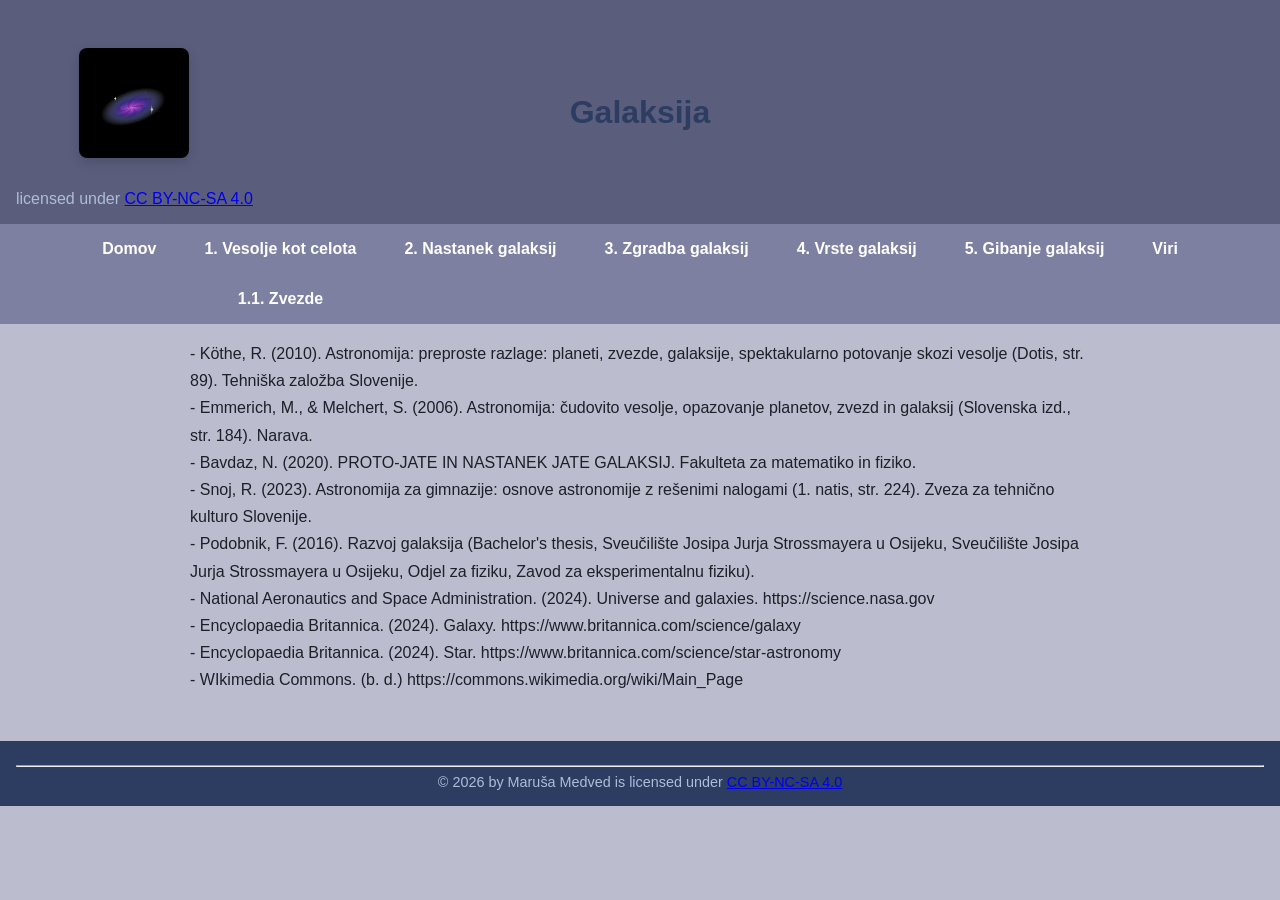
<file: viri.html>
<!doctype html>
<html lang="sl">
<head>
	<meta charset="utf-8">
	<title>0. Galaksija</title>
	<link rel="stylesheet" href="stylee.css"> <!--da se na ta dokument navezuje torej style.css-->
	<meta name="viewpoint" content="width-device-width, initial-scale=1.0"> 
</head>

<body>
  <header>
    <div class="logo-header">
	<a href="galaksija.html">
      <img src="logoo.svg" alt="Logotip Galaksija" class="logo">
	  	  <a> licensed under <a href="https://creativecommons.org/licenses/by-nc-sa/4.0/" target="blank" color: white>  CC BY-NC-SA 4.0</a>
    </div>
    <h1>Galaksija</h1>
  </header>
<nav class="meni">
		<ul>
			<li><a href="index.html">Domov</a></li>
			<li><a href="1.vesolje.html">1. Vesolje kot celota</a>
				<ul class="podmeni">
					<li><a href="1.1.zvezde.html">1.1. Zvezde</a></li>
				</ul>
			</li>
			<li><a href="2.nastanek.html">2. Nastanek galaksij</a></li>
			<li><a href="3.zgradba.html">3. Zgradba galaksij</a></li>
			<li><a href="4.vrste.html">4. Vrste galaksij</a></li>
			<li><a href="5.gibanje.html">5. Gibanje galaksij</a></li>
			<li><a href="viri.html">Viri</a></li>
		</ul>
	</nav>
	
	<p>- Köthe, R. (2010). Astronomija: preproste razlage: planeti, zvezde, galaksije, spektakularno potovanje skozi vesolje (Dotis, str. 89). Tehniška založba Slovenije. <br>
 
	- Emmerich, M., & Melchert, S. (2006). Astronomija: čudovito vesolje, opazovanje planetov, zvezd in galaksij (Slovenska izd., str. 184). Narava. <br>
	 
	- Bavdaz, N. (2020). PROTO-JATE IN NASTANEK JATE GALAKSIJ. Fakulteta za matematiko in fiziko. <br>
	 
	- Snoj, R. (2023). Astronomija za gimnazije: osnove astronomije z rešenimi nalogami (1. natis, str. 224). Zveza za tehnično kulturo Slovenije. <br>
	 
	- Podobnik, F. (2016). Razvoj galaksija (Bachelor's thesis, Sveučilište Josipa Jurja Strossmayera u Osijeku, Sveučilište Josipa Jurja Strossmayera u Osijeku, Odjel za fiziku, Zavod za eksperimentalnu fiziku).<br> 
	- National Aeronautics and Space Administration. (2024). Universe and galaxies. https://science.nasa.gov<br>
	- Encyclopaedia Britannica. (2024). Galaxy. https://www.britannica.com/science/galaxy<br>
	- Encyclopaedia Britannica. (2024). Star. https://www.britannica.com/science/star-astronomy<br>
	- WIkimedia Commons. (b. d.) https://commons.wikimedia.org/wiki/Main_Page
	</p>
	
	
	
	
		
	</body>

<footer>
<hr>
 <a> © 2026 by Maruša Medved</a> is licensed under <a href="https://creativecommons.org/licenses/by-nc-sa/4.0/"target="blank">CC BY-NC-SA 4.0</a>
</footer>

</html>
</file>
<file: stylee.css>
body {
  font-family: "Gill Sans MT", sans-serif;
  background-color: #bbbccd;
  color: #1e1f29;/* besedila */
  margin: 0;
  padding: 0;
}

/* GLAVA STRANI */

header {
  background-color: #5a5d7c;
  color: #aebcda;
  display: flex;
  align-items: center;
  justify-content: space-between;
  padding: 1rem;
  position: relative;
}

header .logo-header {
  flex: 0 0 auto;/* logotip ohranja svojo obliko */
}

/* kvadraten logotip na črnem ozadju */

header .logo {
  width: 100px;
  height: 100px;
  background-color: #000000;
  object-fit: contain;
  padding: 5px;
}

header h1 {
  position: absolute;/* na sredini glave */
  left: 50%;
  transform: translateX(-50%);
  margin: 0;
  font-size: 2rem;
  text-align: center;
}

/* NASLOVI */

h1,
h2,
h3,
h4,
h5,
h6 {
  text-align: center;
  color: #2c3d61;
}

/* MENI */

ul {
  background-color: #7d80a0;
  display: flex;
  flex-wrap: wrap;/* prelom v novo vrstico */
  justify-content: center;
  margin: 0;
  padding: 0;
  list-style: none;
}

ul li a {
  display: block;
  color: #ffffff;
  padding: 1rem 1.5rem;
  text-decoration: none;/* da ni podčrtajeev */
  font-weight: bold;
  transition: all 0.3s ease;/* učinek po prehodu miške */
}

ul li a:hover {
  background-color: #aebcda;
  color: #1e1f29;
}

/* BESEDILO */

p {
  max-width: 900px;
  margin: 1rem auto;
  padding: 0 1.2rem;
  line-height: 1.7;
  font-size: 1rem;
}

/* SLIKE */

img {
  display: block;
  margin: 2rem auto;
  max-width: 90%;
  height: auto;
  border-radius: 8px;/* zaobleni robovi */
  box-shadow: 0 4px 12px rgba(0,0,0,0.15);
}

/* FIGURE */

figure {
  margin: 1.5em auto;
  text-align: center;
  max-width: 90%;
}

figure img {
  max-width: 100%;
  height: auto;
}

figcaption {
  margin-top: 0.5em;
  font-size: 0.9em;
  color: #3c3e52;
  line-height: 1.4;
}

/* NOGA STRANI */

footer {
  background-color: #2c3d61;
  color: #aebcda;
  text-align: center;
  padding: 1rem;
  margin-top: 3rem;
  font-size: 0.9rem;
}

/* POSTAVITEV GALERIJE */

@media screen and (min-width: 700px) {/* samo pri širini zaslona nad 700px */
  .slike-grid {
    display: flex;
    flex-wrap: wrap;
    justify-content: space-around;
    gap: 2em;
  }

  .slike-grid figure {
    flex: 1 1 300px;
    max-width: 320px;
  }
}

/* PRILAGODITEV ZA MOBILNE NAPRAVE */

@media (max-width: 600px) {

  header {
    flex-direction: column;
    text-align: center;
  }

  header h1 {
    position: static;
    transform: none;
    margin-top: 1rem;
  }

  ul {
    flex-direction: column;/* meni postane navpičen */
  }

  ul li a {
    text-align: center;
    padding: 0.8rem;
  }

  .logo {
    margin-bottom: 0.5rem;
  }
}
</file>
